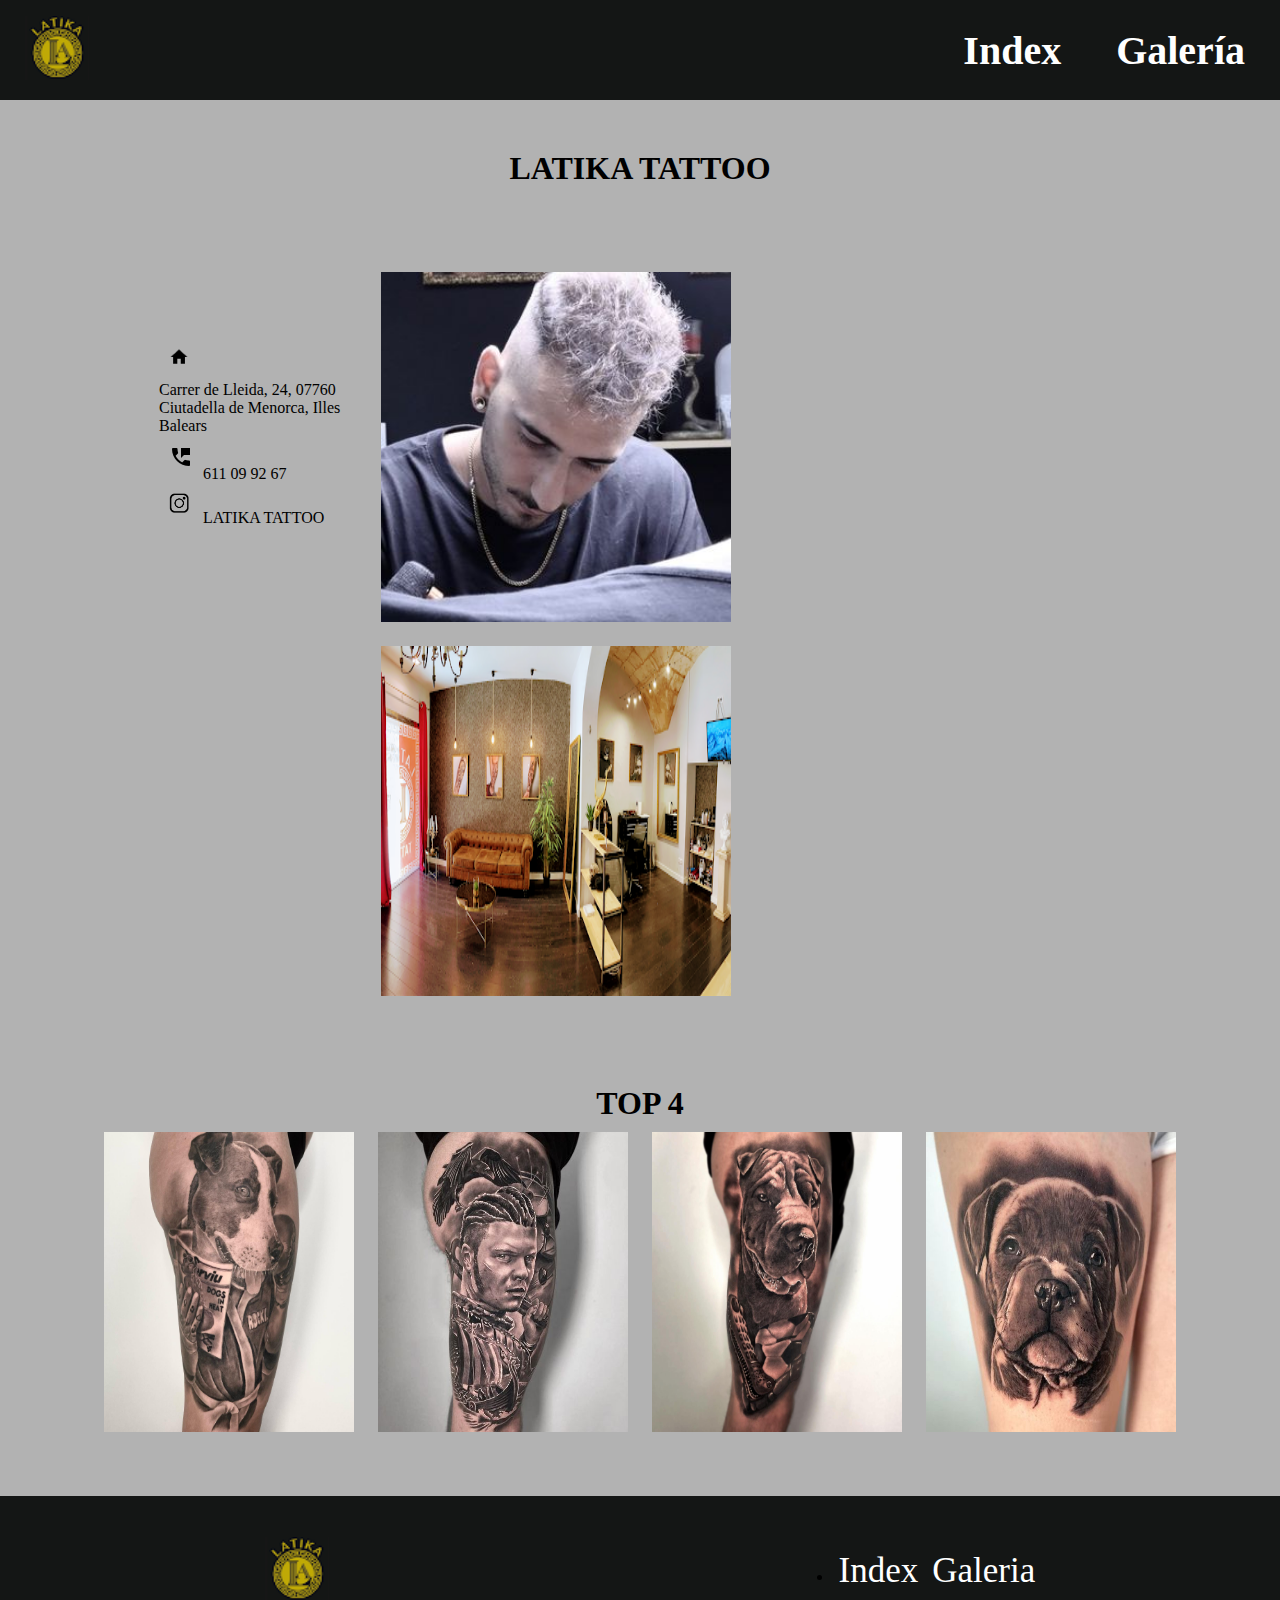
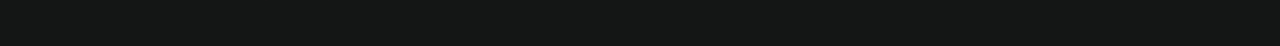
<file: LatikaTattoo/index.html>
<!DOCTYPE html>
<html lang="en">
<head>
    <meta charset="UTF-8">
    <meta name="viewport" content="width=device-width, initial-scale=1.0">
    <title>Latika Tattoo</title>
    <link rel="stylesheet" type="text/css" href="css/styles.css">
</head>
<body>
    <nav>
        <a href="/LatikaTattoo"><img src="imgs/logos/logo.png" alt="Logo Empresa" width="64"></a>
        <ul>
            <li>
                <a href="/LatikaTattoo">Index</a>
            </li>
            <li>
                <a href="galeria.html">Galería</a>
            </li>
        </ul>
    </nav>
    <main>
        <h1>Latika Tattoo</h1>
        <div class="about">
            <div class="data">
                <img src="imgs/logos/location.png" alt="Ubicacion" width="20" height="20">
                <a href="https://www.google.com/maps/place/LATIKA+TATTOO/@40.0006533,3.8431549,15.48z/data=!4m20!1m13!4m12!1m4!2m2!1d4.0206336!2d39.9835136!4e1!1m6!1m2!1s0x12be0561aba03b93:0x9c6be311640a4fec!2slatika+tatto!2m2!1d3.8490292!2d40.0053136!3m5!1s0x12be0561aba03b93:0x9c6be311640a4fec!8m2!3d40.0053136!4d3.8490292!16s%2Fg%2F11qpvcgzxf?entry=ttu" target="_blank">
                <p>Carrer de Lleida, 24, 07760 Ciutadella de Menorca, Illes Balears</p>
                </a>
                <p>
                <a href="tel:611099267"><img src="imgs/logos/phone.png" alt="Phone" />611 09 92 67</a>
                </p>
                <p>
                <img src="imgs/logos/ig.png" alt="Instagram" width="20" height="20">
                <a href="https://www.instagram.com/luisruztattoo/?hl=es" target="_blank">LATIKA TATTOO</a>
                </p>
            </div>
            
            <div class="about-content">
                <!-- <h4>Galería</h4> -->
                <a href="galeria"><img src="imgs/logos/luiggink.jpg" alt="luiggink" width="350" height="350"/></a>
                <!-- <h4>Ubicacion</h4> -->
                <a href="https://www.google.com/maps/place/LATIKA+TATTOO/@40.0006533,3.8431549,15.48z/data=!4m20!1m13!4m12!1m4!2m2!1d4.0206336!2d39.9835136!4e1!1m6!1m2!1s0x12be0561aba03b93:0x9c6be311640a4fec!2slatika+tatto!2m2!1d3.8490292!2d40.0053136!3m5!1s0x12be0561aba03b93:0x9c6be311640a4fec!8m2!3d40.0053136!4d3.8490292!16s%2Fg%2F11qpvcgzxf?entry=ttu" target="_blank">
                <img src="imgs/logos/salon.png" alt="Salon" width="350" height="350"/></a>
            </div>
        </div>

        <script>
            const position = [51.505, -0.09]
        
        render(
          <MapContainer center={position} zoom={13} scrollWheelZoom={false}>
            <TileLayer
              attribution='&copy; <a href="https://www.openstreetmap.org/copyright">OpenStreetMap</a> contributors'
              url="https://{s}.tile.openstreetmap.org/{z}/{x}/{y}.png"
            />
            <Marker position={position}>
              <Popup>
                A pretty CSS3 popup. <br /> Easily customizable.
              </Popup>
            </Marker>
          </MapContainer>
        )
        </script>
        <div class="top">
            <h1>Top 4</h1>
            <div class="fotosIndex">
                <a href="imgs/lat1.jpg" target="_blank"><img src="imgs/lat1.jpg" class="enlarged"/></a>
                <a href="imgs/lat2.jpg" target="_blank"><img src="imgs/lat2.jpg" class="enlarged"/></a>
                <a href="imgs/lat4.jpg" target="_blank"><img src="imgs/lat4.jpg" class="enlarged"/></a>
                <a href="imgs/lat3.jpg" target="_blank"><img src="imgs/lat3.jpg" class="enlarged"/></a>
            </div>
        </div>
    </main>
    <footer>
        <a href="/LatikaTattoo"><img src="imgs/logos/logo.png" alt="Logo Empresa" width="64"></a>
        <ul>
            <li>
                <a href="/LatikaTattoo">Index</a>
                <a href="galeria.html">Galeria</a>
            </li>
        </ul>
    </footer>
</body>
</html>
</file>
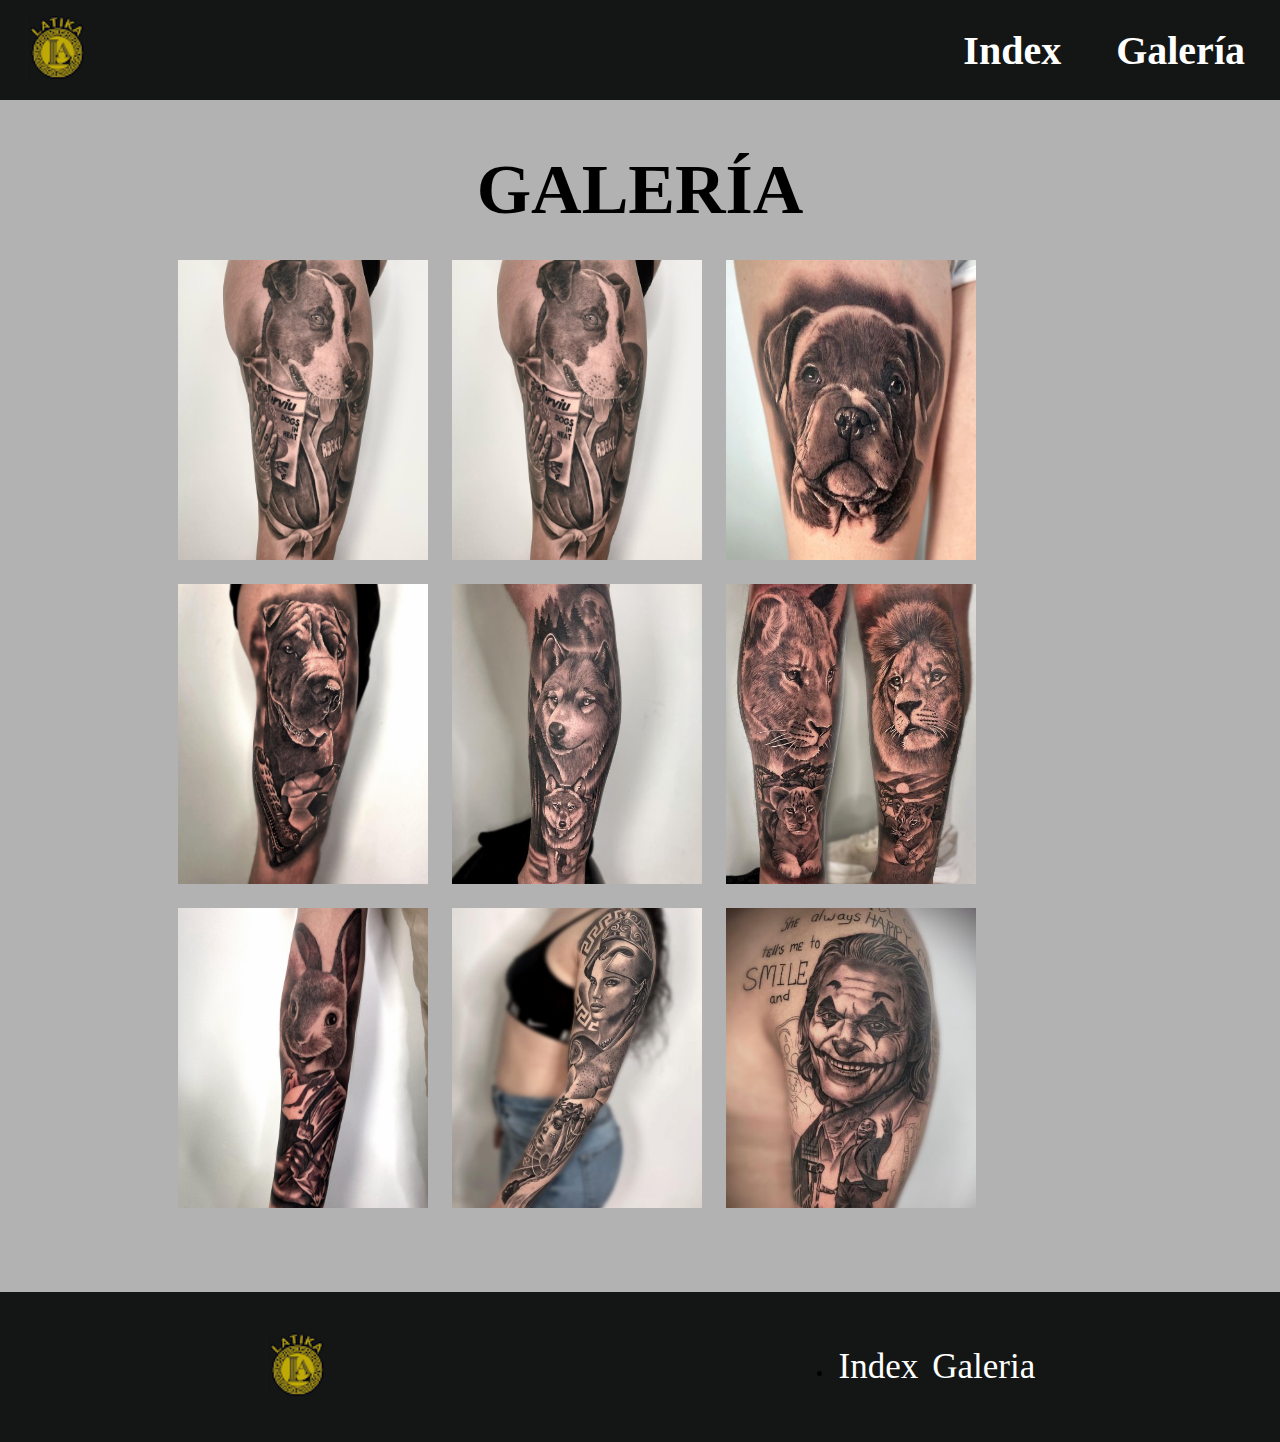
<file: galeria.html>
<!DOCTYPE html>
<html lang="en">
<head>
    <meta charset="UTF-8">
    <meta name="viewport" content="width=device-width, initial-scale=1.0">
    <title>Latika Tattoo</title>
    <link rel="stylesheet" type="text/css" href="css/styles.css">
    <link rel="icon" href="imgs/logos/logo.png" type="image/x-icon">
</head>
<body>
    <nav>
        <a href="/LatikaTattoo"><img src="imgs/logos/logo.png" alt="Logo Empresa" width="64"></a>
        <ul>
            <li>
                <a href="/LatikaTattoo">Index</a>
            </li>
            <li>
                <a href="galeria.html">Galería</a>
            </li>
        </ul>
    </nav>
    <main>
        <h1>Galería</h1>
        <div class="fotos">
            <a href="imgs/lat1.jpg" target="_blank"><img src="imgs/lat1.jpg" alt="" width="200" height="200"></a>
            <a href="imgs/lat2.jpg" target="_blank"><img src="imgs/lat1.jpg" alt="" width="200" height="200"></a>
            <a href="imgs/lat3.jpg" target="_blank"><img src="imgs/lat3.jpg" alt="" width="200" height="200"></a>
            <a href="imgs/lat4.jpg" target="_blank"><img src="imgs/lat4.jpg" alt="" width="200" height="200"></a>
            <a href="imgs/lat6.jpg" target="_blank"><img src="imgs/lat6.jpg" alt="" width="200" height="200"></a>
            <a href="imgs/lat5.jpg" target="_blank"><img src="imgs/lat5.jpg" alt="" width="200" height="200"></a>
            <a href="imgs/lat7.jpg" target="_blank"><img src="imgs/lat7.jpg" alt="" width="200" height="200"></a>
            <a href="imgs/lat8.jpg" target="_blank"><img src="imgs/lat8.jpg" alt="" width="200" height="200"></a>
            <a href="imgs/lat9.jpg" target="_blank"><img src="imgs/lat9.jpg" alt="" width="200" height="200"></a>
        </div>

    </main>
    <footer>
        <a href="/"><img src="imgs/logos/logo.png" alt="Logo Empresa" width="64"></a>
        <ul>
            <li>
                <a href="/">Index</a>
                <a href="galeria.html">Galeria</a>
            </li>
        </ul>
    </footer>
</body>
</html>
</file>
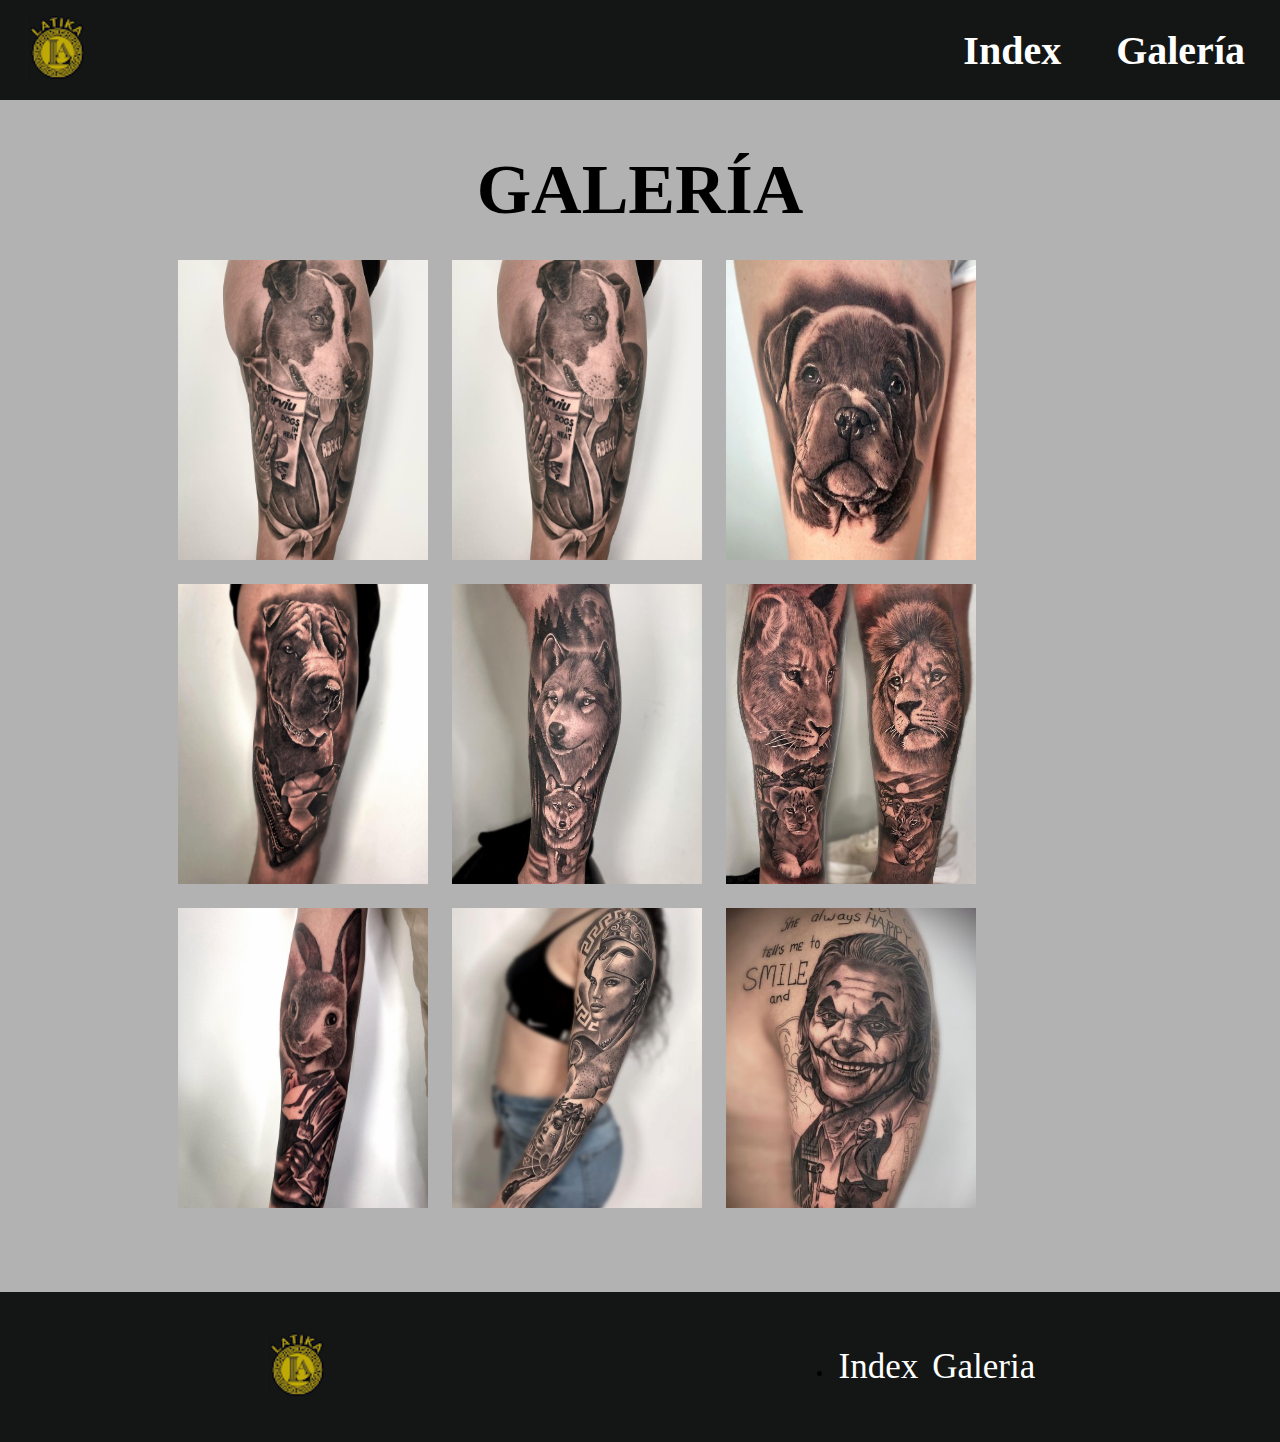
<file: LatikaTattoo/galeria.html>
<!DOCTYPE html>
<html lang="en">
<head>
    <meta charset="UTF-8">
    <meta name="viewport" content="width=device-width, initial-scale=1.0">
    <title>Latika Tattoo</title>
    <link rel="stylesheet" type="text/css" href="../css/styles.css">
</head>
<body>
    <nav>
        <a href="/LatikaTattoo"><img src="imgs/logos/logo.png" alt="Logo Empresa" width="64"></a>
        <ul>
            <li>
                <a href="/LatikaTattoo">Index</a>
            </li>
            <li>
                <a href="galeria.html">Galería</a>
            </li>
        </ul>
    </nav>
    <main>
        <h1>Galería</h1>
        <div class="fotos">
            <a href="imgs/lat1.jpg" target="_blank"><img src="imgs/lat1.jpg" alt="" width="200" height="200"></a>
            <a href="imgs/lat2.jpg" target="_blank"><img src="imgs/lat1.jpg" alt="" width="200" height="200"></a>
            <a href="imgs/lat3.jpg" target="_blank"><img src="imgs/lat3.jpg" alt="" width="200" height="200"></a>
            <a href="imgs/lat4.jpg" target="_blank"><img src="imgs/lat4.jpg" alt="" width="200" height="200"></a>
            <a href="imgs/lat6.jpg" target="_blank"><img src="imgs/lat6.jpg" alt="" width="200" height="200"></a>
            <a href="imgs/lat5.jpg" target="_blank"><img src="imgs/lat5.jpg" alt="" width="200" height="200"></a>
            <a href="imgs/lat7.jpg" target="_blank"><img src="imgs/lat7.jpg" alt="" width="200" height="200"></a>
            <a href="imgs/lat8.jpg" target="_blank"><img src="imgs/lat8.jpg" alt="" width="200" height="200"></a>
            <a href="imgs/lat9.jpg" target="_blank"><img src="imgs/lat9.jpg" alt="" width="200" height="200"></a>
        </div>

    </main>
    <footer>
        <a href="/"><img src="imgs/logos/logo.png" alt="Logo Empresa" width="64"></a>
        <ul>
            <li>
                <a href="/">Index</a>
                <a href="galeria.html">Galeria</a>
            </li>
        </ul>
    </footer>
</body>
</html>
</file>
<file: LatikaTattoo/css/styles.css>
/* Variables */
:root{
    --color-primary: #ffce00;
    --color-secundary: #ffa300;
    --color-bg: #71737a;
    --color-text: rgb(178,178,178);
    --font-title: groove;
}
*{
    padding: 0;
    margin: 0;
    box-sizing: border-box;
}
h1{
    text-align: center;
    text-transform: uppercase;
}
h3{
    text-align: center;
}
a{
    text-decoration: none;
    color: black;
}
a img{
    display: inline-block;
}
nav{
    display: flex;
    width: 100vw;
    justify-content: space-between;
    align-items: center;
    height: 100px;
    background-color: rgb(20,22,21);
    /* background-color: var(--color-bg); */
}

nav img{
    margin: 25px;
}

nav ul{
    list-style: none;
    display: flex;
    justify-content: flex-end;
    align-items: center;
}
nav ul li{
    padding: 20px;
}
nav ul li a{
    text-decoration: none;
    color: black;
    font-size: 40px;
    font-weight: 700;
    margin-right: 15px;
    /* font-family: var(--font-title); */
    color: white;
}
nav ul li a:hover{
    color: grey;
}
main{
    display: flex;
    text-align: left;
    padding: 50px;
    width: 100vw;
    flex-direction: column;
    justify-content: flex-start;
    align-items: center;
    /* background-color: aqua; */
    background-color: var(--color-text);
}
footer{
    width: 100vw;
    min-height: 150px;
    background-color: rgb(20,22,21);
    /* background-color: var(--color-bg); */
    display: flex;
    justify-content: space-around;
    align-items: center;
    list-style-type: none;
    list-style: none;
}
footer img{
    margin: 25px;
}
footer ul li a{
    /* color: var(--color-text); */
    color: white;
    text-decoration: none;
    font-size: 35px;
    margin: 5px;
}
footer ul li a:hover{
    color: grey;
}
.about{
    display: flex;
    padding: 50px;
    justify-content: center;
    width: 90%;
}
.data{
    margin-top: 100px;
    width: 20%;
}
.data img p{
    display: inline;
}
.about-content{
    padding: 25px;
}
.fotos{
    margin-top: 50px;
    margin: 20px;
    display: flex;
    justify-content: center;
    width: 70%;
}
.fotos img{
    width: 250px;
    height: 300px;
}
.fotosIndex img{
    width: 250px;
    height: 300px;
}
/* ESTO ES PARA IMPORTAR LAS FUENTES, IMPORTAMOS DE DAFONT */
@font-face {
    font-family: groove;
    src: url('../fonts/groove.ttf');
}

/* GALERIA (FER CSS APOSTA?)*/ 
.fotos{
    width: 80%;
    display: inline-block;
}
img{
    margin: 10px;
}
img.enlarged:hover {
    width: 300px; 
    height: 350px;
    margin-top: 20px;
}


@media screen and (max-width: 600px) {
    p {
        font-size: 14px;
    }
}
</file>
<file: css/styles.css>
/* Variables */
:root{
    --color-primary: #ffce00;
    --color-secundary: #ffa300;
    --color-bg: #71737a;
    --color-text: rgb(178,178,178);
    --font-title: groove;
}
*{
    padding: 0;
    margin: 0;
    box-sizing: border-box;
}
h1{
    text-align: center;
    text-transform: uppercase;
    font-size: 70px;
}
h3{
    text-align: center;
}
a{
    text-decoration: none;
    color: black;
}
a img{
    display: inline-block;
}
nav{
    display: flex;
    width: 100vw;
    justify-content: space-between;
    align-items: center;
    height: 100px;
    background-color: rgb(20,22,21);
    /* background-color: var(--color-bg); */
}

nav img{
    margin: 25px;
}

nav ul{
    list-style: none;
    display: flex;
    justify-content: flex-end;
    align-items: center;
}
nav ul li{
    padding: 20px;
}
nav ul li a{
    text-decoration: none;
    color: black;
    font-size: 40px;
    font-weight: 700;
    margin-right: 15px;
    /* font-family: var(--font-title); */
    color: white;
}
nav ul li a:hover{
    color: grey;
}
main{
    display: flex;
    text-align: left;
    padding: 50px;
    width: 100vw;
    flex-direction: column;
    justify-content: flex-start;
    align-items: center;
    /* background-color: aqua; */
    background-color: var(--color-text);
}
footer{
    width: 100vw;
    min-height: 150px;
    background-color: rgb(20,22,21);
    /* background-color: var(--color-bg); */
    display: flex;
    justify-content: space-around;
    align-items: center;
    list-style-type: none;
    list-style: none;
}
footer img{
    margin: 25px;
}
footer ul li a{
    /* color: var(--color-text); */
    color: white;
    text-decoration: none;
    font-size: 35px;
    margin: 5px;
}
footer ul li a:hover{
    color: grey;
}
.about{
    display: flex;
    padding: 50px;
    justify-content: center;
    width: 90%;
}
.data{
    margin-top: 110px;
    width: 30%;
    font-size: 25px;
    display: inline-block;
}
.data img p{
    display: flex;
    justify-content: center;
}
.about-content{
    padding: 25px;
}
.fotos{
    margin-top: 50px;
    margin: 20px;
    display: flex;
    justify-content: center;
    width: 70%;
}
.fotos img{
    width: 250px;
    height: 300px;
}
.fotosIndex img{
    width: 250px;
    height: 300px;
}
/* ESTO ES PARA IMPORTAR LAS FUENTES, IMPORTAMOS DE DAFONT */
@font-face {
    font-family: groove;
    src: url('../fonts/groove.ttf');
}

/* GALERIA (FER CSS APOSTA?)*/ 
.fotos{
    width: 80%;
    display: inline-block;
}
img{
    margin: 10px;
}
img.enlarged:hover {
    width: 300px; 
    height: 350px;
    margin-top: 20px;
}
.info {
    display: flex;
    justify-content: center;
    align-items: center;
    text-align: center;
    margin: 35px;
}

#map {
	height: 520px;
	width: 520px;
}

@media (max-width: 768px) {
    .about {
      flex-direction: column;
      justify-content: center;
    }
  
    .data, .about-content {
      width: 100%;
      text-align: center;
      justify-content: center;
    }
    .info, .top{
        width: 100%;
        text-align: center;
        justify-content: center;
        display: inline-block;
    }
    .img{
        width: 300px;
        height: 300px;
        display: flex;
        text-align: center;
        justify-content: center;
        width: 100%;
    }
    .map{
        width: 300px;
        height: 300px;
        display: flex;
        text-align: center;
        justify-content: center;
        width: 100%;
        margin-bottom: 200px;
        margin-left: 13px;
    }
  }
</file>
